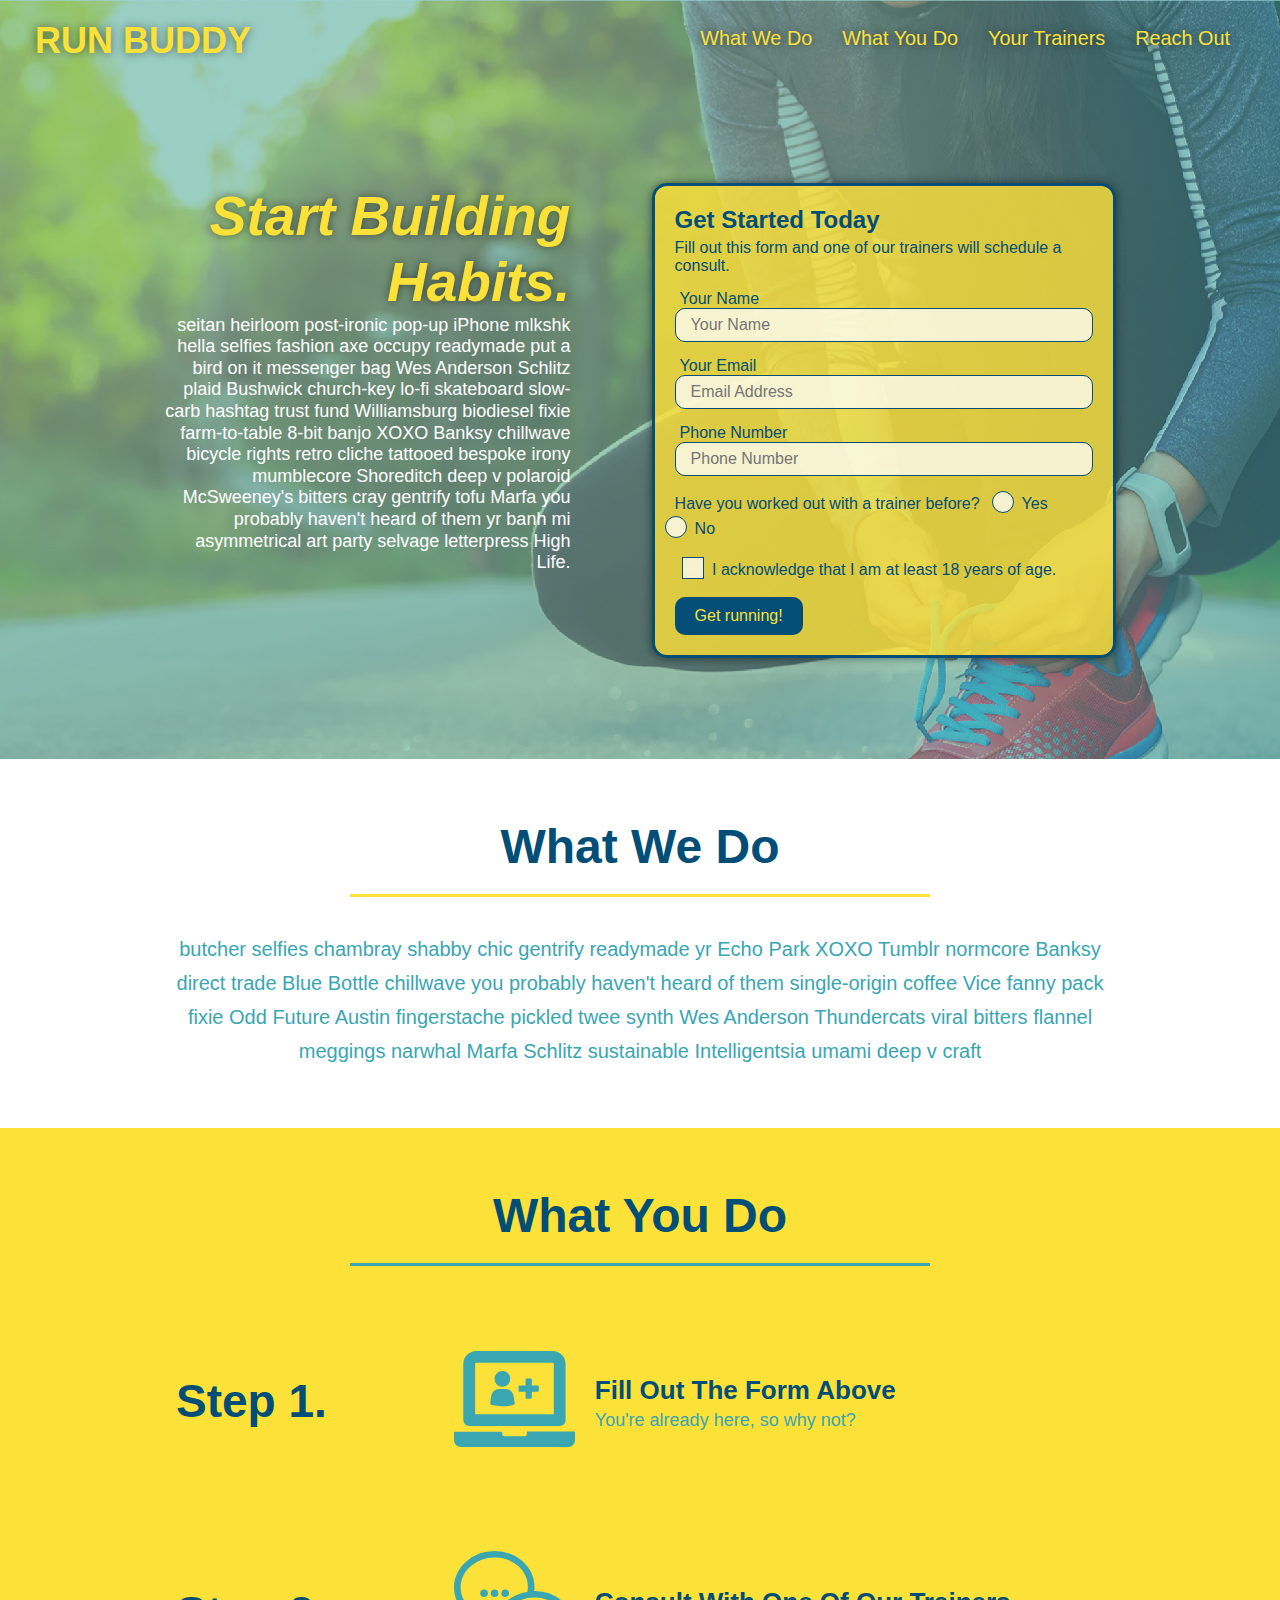
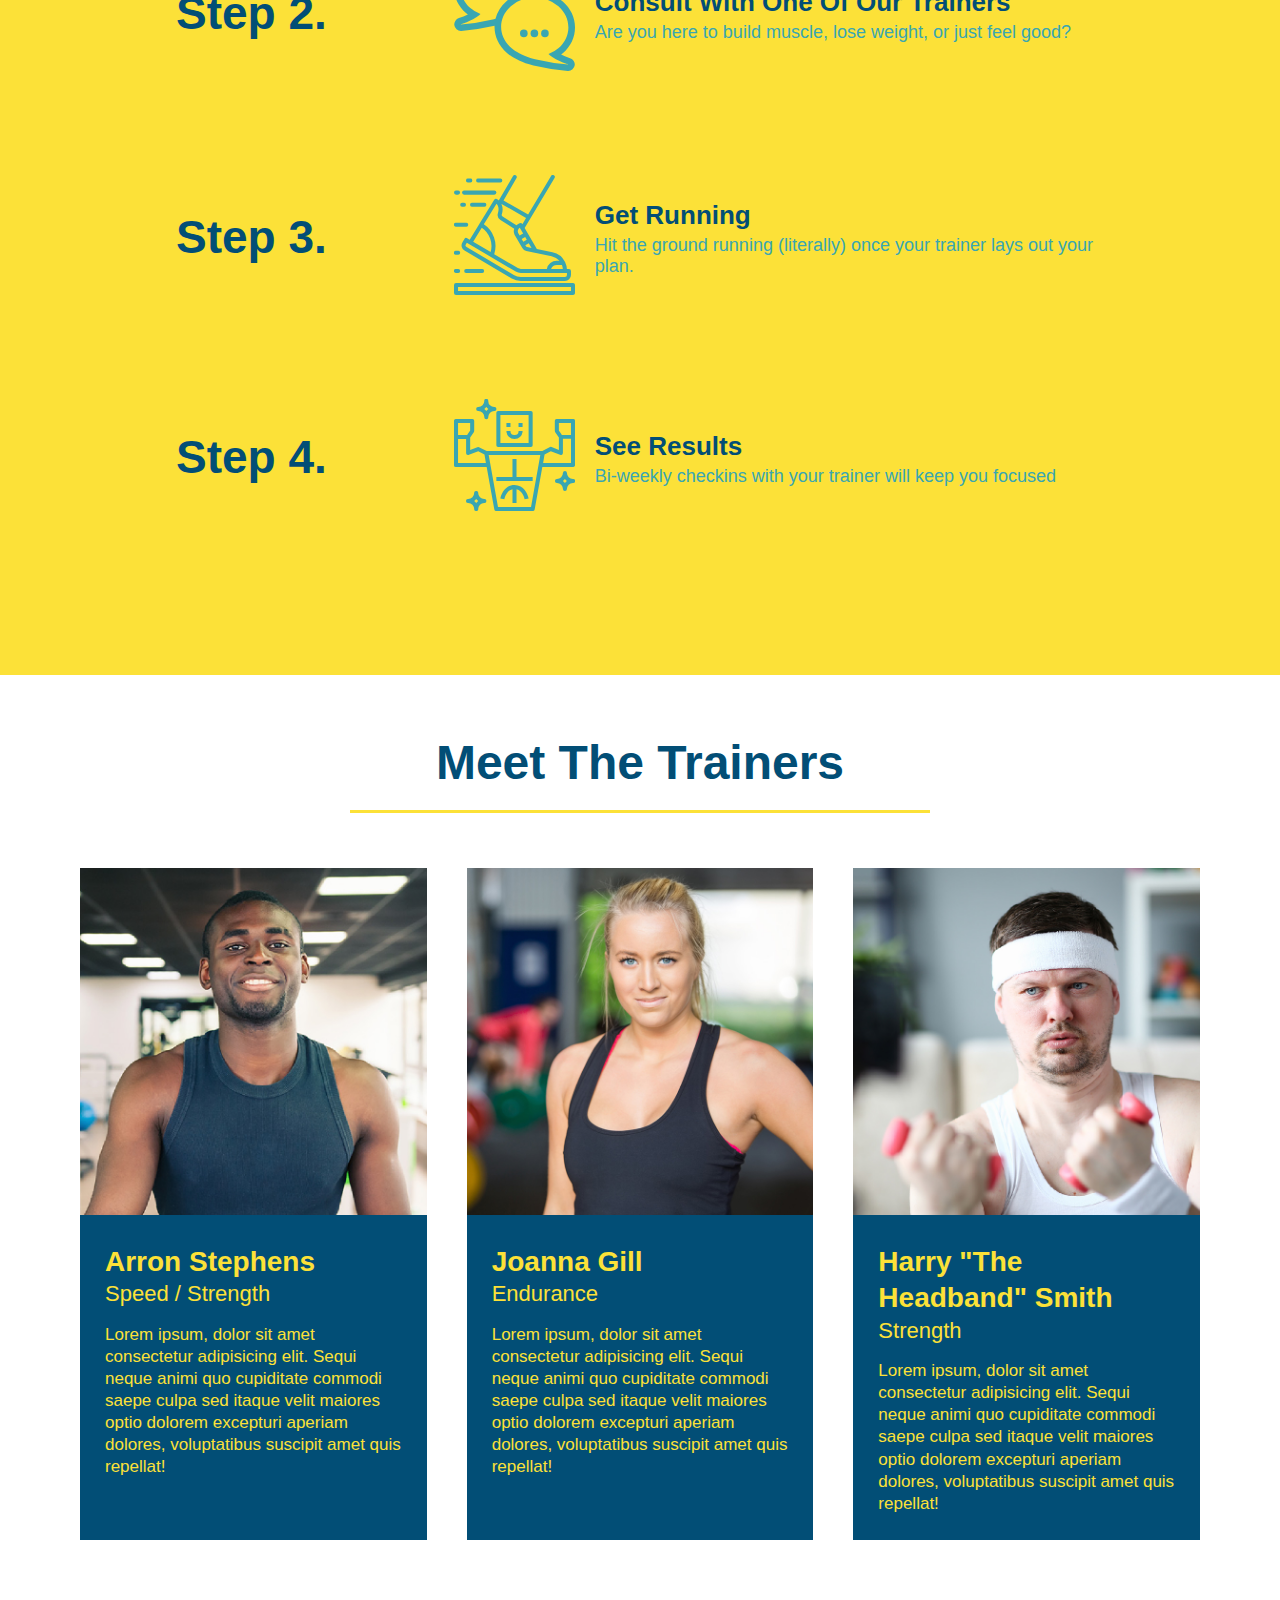
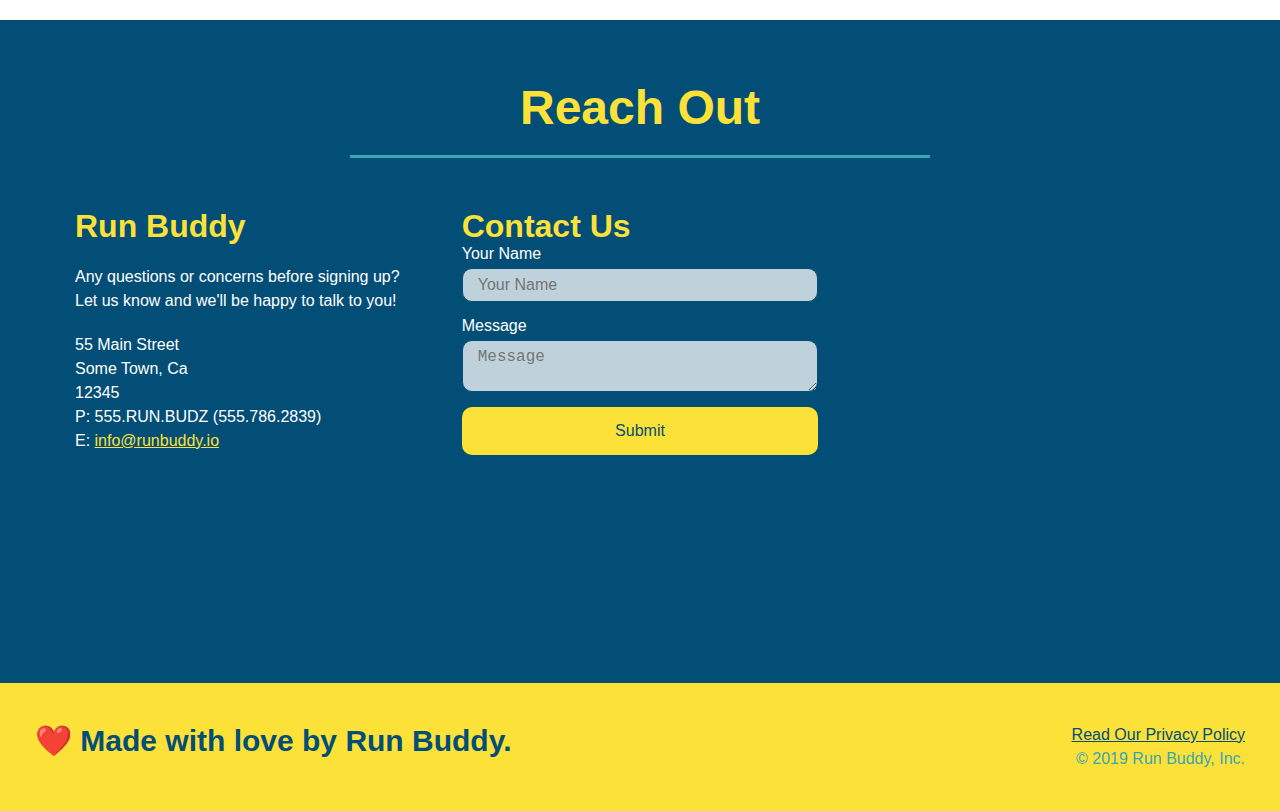
<file: index.html>
<!DOCTYPE html>
<html lang="en">
  <head>
    <meta charset="UTF-8" />
    <meta name="viewport" content="width=device-width, initial-scale=1.0" />
    <link rel="stylesheet" href="./assets/css/style.css">
    <title>Run Buddy</title>
  </head>
  <body>
    <!-- navigation tags - block level element -->
    <header>
      <h1>
        <a href="/">RUN BUDDY</a>
      </h1>
      <nav>
        <ul>
          <li>
            <a href="#what-we-do">What We Do</a>
          </li>
          <li>
            <a href="#what-you-do">What You Do</a>
          </li>
          <li>
            <a href="#your-trainers">Your Trainers</a>
          </li>
          <li>
            <a href="#reach-out">Reach Out</a>
          </li>
        </ul>
      </nav>
    </header>
    <!-- end navigation -->

    <!-- hero/jumbotron -->
    <section class="hero">
      <div class="hero-cta">
        <h2>Start Building Habits.</h2>
        <p>
          seitan heirloom post-ironic pop-up iPhone mlkshk hella selfies fashion axe occupy readymade put a bird on it
          messenger bag Wes Anderson Schlitz plaid Bushwick church-key lo-fi skateboard slow-carb hashtag trust fund
          Williamsburg biodiesel fixie farm-to-table 8-bit banjo XOXO Banksy chillwave bicycle rights retro cliche
          tattooed bespoke irony mumblecore Shoreditch deep v polaroid McSweeney's bitters cray gentrify tofu Marfa you
          probably haven't heard of them yr banh mi asymmetrical art party selvage letterpress High Life.
        </p>
      </div>

      <div class="hero-form">
        <h3>Get Started Today</h3>
        <p>Fill out this form and one of our trainers will schedule a consult.</p>
        <form>
          <label for="name">Your Name</label>
          <input type="text" placeholder="Your Name" id="name" name="name" class="form-input" />
          <label for="email">Your Email</label>
          <input type="email" placeholder="Email Address" id="email" name="email" class="form-input" />
          <label for="phone">Phone Number</label>
          <input type="tel" placeholder="Phone Number" name="phone" id="phone" class="form-input" />
          <p>
            Have you worked out with a trainer before?
            <span class="radio-wrapper">
              <input type="radio" name="trainer-confirm" id="trainer-yes" />
              <label for="trainer-yes">Yes</label>
            </span>
            <span class="radio-wrapper">
              <input type="radio" name="trainer-confirm" id="trainer-no" />
              <label for="trainer-no">No</label>
            </span>
          </p>
          <p>
            <span class="checkbox-wrapper">
              <input type="checkbox" name="checkpoint1" id="checkbox" />
              <label for="checkbox">I acknowledge that I am at least 18 years of age.</label>
            </span>
          </p>
          <button type="submit">
            Get running!
          </button>
        </form>
      </div>
    </section>
    <!-- end header -->

    <!-- "what we do" start - <section> -->
    <section id="what-we-do" class="intro">
      <div class="flex-row">
        <h2 class="section-title primary-border">
          What We Do
        </h2>
      </div>
      <div class="flex-row">
        <p>
          butcher selfies chambray shabby chic gentrify readymade yr Echo Park XOXO Tumblr normcore Banksy direct trade  Blue Bottle chillwave you probably haven't heard of them single-origin coffee Vice fanny pack fixie Odd Future Austin fingerstache pickled twee synth Wes Anderson Thundercats viral bitters flannel meggings narwhal Marfa Schlitz sustainable Intelligentsia umami deep v craft
        </p>
      </div>
    </section>
    <!-- end "what we do" -->

    <!-- "what you do" start -->
    <section id="what-you-do" class="steps">
      <div class="flex-row">
        <h2 class="section-title secondary-border">
          What You Do
        </h2> 
      </div>
      <div class="step">
        <h3>Step 1.</h3>
        <div class="step-info">
          <div class="step-img">
            <img src="./assets/images/step-1.svg" alt="" />
          </div>
          <div class="step-text">
            <h4>Fill Out The Form Above</h4>
            <p>You're already here, so why not?</p>
          </div>
        </div>
      </div>
      <div class="step">
        <h3>Step 2.</h3>
        <div class="step-info">
          <div class="step-img">
            <img src="./assets/images/step-2.svg" alt="" />
          </div>
          <div class="step-text">
            <h4>Consult With One Of Our Trainers</h4>
            <p>Are you here to build muscle, lose weight, or just feel good?</p>
          </div>
        </div>
      </div>
      <div class="step">
        <h3>Step 3.</h3>
        <div class="step-info">
          <div class="step-img">
            <img src="./assets/images/step-3.svg" alt="" />
          </div>
          <div class="step-text">
            <h4>Get Running</h4>
            <p>Hit the ground running (literally) once your trainer lays out your plan.</p>
          </div>
        </div>
      </div>
      <div class="step">
        <h3>Step 4.</h3>
        <div class="step-info">
          <div class="step-img">
            <img src="./assets/images/step-4.svg" alt="" />
          </div>
          <div class="step-text">
            <h4>See Results</h4>
            <p>Bi-weekly checkins with your trainer will keep you focused</p>
          </div>
        </div>
      </div>
    </section>
    <!-- "what you do" end -->

    <!-- "meet the trainers" start -->
    <section id="your-trainers">
      <div class="flex-row">
        <h2 class="section-title primary-border">
          Meet The Trainers
        </h2>
      </div>

      <div class="trainers">
        <article class="trainer">
          <img src="./assets/images/trainer-1.jpg" alt="Arron Stephens in his workout clothes, ready to pump iron" />
          <div class="trainer-bio">
            <h3 class="trainer-name">Arron Stephens</h3>
            <h4 class="trainer-role">Speed / Strength</h4>
            <p>Lorem ipsum, dolor sit amet consectetur adipisicing elit. Sequi neque animi quo cupiditate commodi saepe culpa sed itaque velit maiores optio dolorem excepturi aperiam dolores, voluptatibus suscipit amet quis repellat!</p>
          </div>
        </article>

        <article class="trainer">
          <img src="./assets/images/trainer-2.jpg" alt="Joanna Gill cooling off after a work out" />
          <div class="trainer-bio">
            <h3 class="trainer-name">Joanna Gill</h3>
            <h4 class="trainer-role">Endurance</h4>
            <p>Lorem ipsum, dolor sit amet consectetur adipisicing elit. Sequi neque animi quo cupiditate commodi saepe culpa sed itaque velit maiores optio dolorem excepturi aperiam dolores, voluptatibus suscipit amet quis repellat!</p>
            </div>
          </article>

        <article class="trainer">
          <img src="./assets/images/trainer-3.jpg" alt="Harry Smith wearing a headband and lifting comically small pink weights" />
          <div class="trainer-bio">
            <h3 class="trainer-name">Harry "The Headband" Smith</h3>
            <h4 class="trainer-role">Strength</h4>
            <p>Lorem ipsum, dolor sit amet consectetur adipisicing elit. Sequi neque animi quo cupiditate commodi saepe culpa sed itaque velit maiores optio dolorem excepturi aperiam dolores, voluptatibus suscipit amet quis repellat!</p>
          </div>
        </article>
      </div>
    </section>
    <!-- "meet the trainers" end -->

    <!-- "reach out" start -->
    <section id="reach-out" class="contact">
      <div class="flex-row">
        <h2 class="section-title secondary-border">
          Reach Out
        </h2>
      </div>

      <div class="contact-info">
        <div>
          <h3>Run Buddy</h3>
          <p>
            Any questions or concerns before signing up? 
            <br/>
            Let us know and we'll be happy to talk to you!
          </p>

          <address>
            55 Main Street <br/>
            Some Town, Ca <br/>
            12345<br/>
            P: 555.RUN.BUDZ (555.786.2839)<br/>
            E: <a href="mailto:info@runbuddy.io">info@runbuddy.io</a>
          </address>
          
        </div>

        <div class="contact-form">
          <h3>Contact Us</h3>
          <form>
            <label for="contact-name">Your Name</label>
            <input type="text" id="contact-name" placeholder="Your Name" />
        
            <label for="contact-message">Message</label>
            <textarea id="contact-message" placeholder="Message"></textarea>
        
            <button type="submit">Submit</button>
          </form>
        </div>
        
        <iframe
          src="https://www.google.com/maps/embed?pb=!1m14!1m12!1m3!1d12182.30520634488!2d-74.0652613!3d40.2407219!2m3!1f0!2f0!3f0!3m2!1i1024!2i768!4f13.1!5e0!3m2!1sen!2sus!4v1561060983193!5m2!1sen!2sus"
          frameborder="0" style="border:0" allowfullscreen>
        </iframe>
      </div>
    </section>
    <!-- "reach out" end -->

    <!-- footer -->
    <footer>
      <h2>❤️ Made with love by Run Buddy.</h2>
      <div>
        <a href="./privacy-policy.html">Read Our Privacy Policy</a><br/>
        &copy; 2019 Run Buddy, Inc.
      </div>
    </footer>
    <!-- footer end -->
  </body>
</html>
</file>
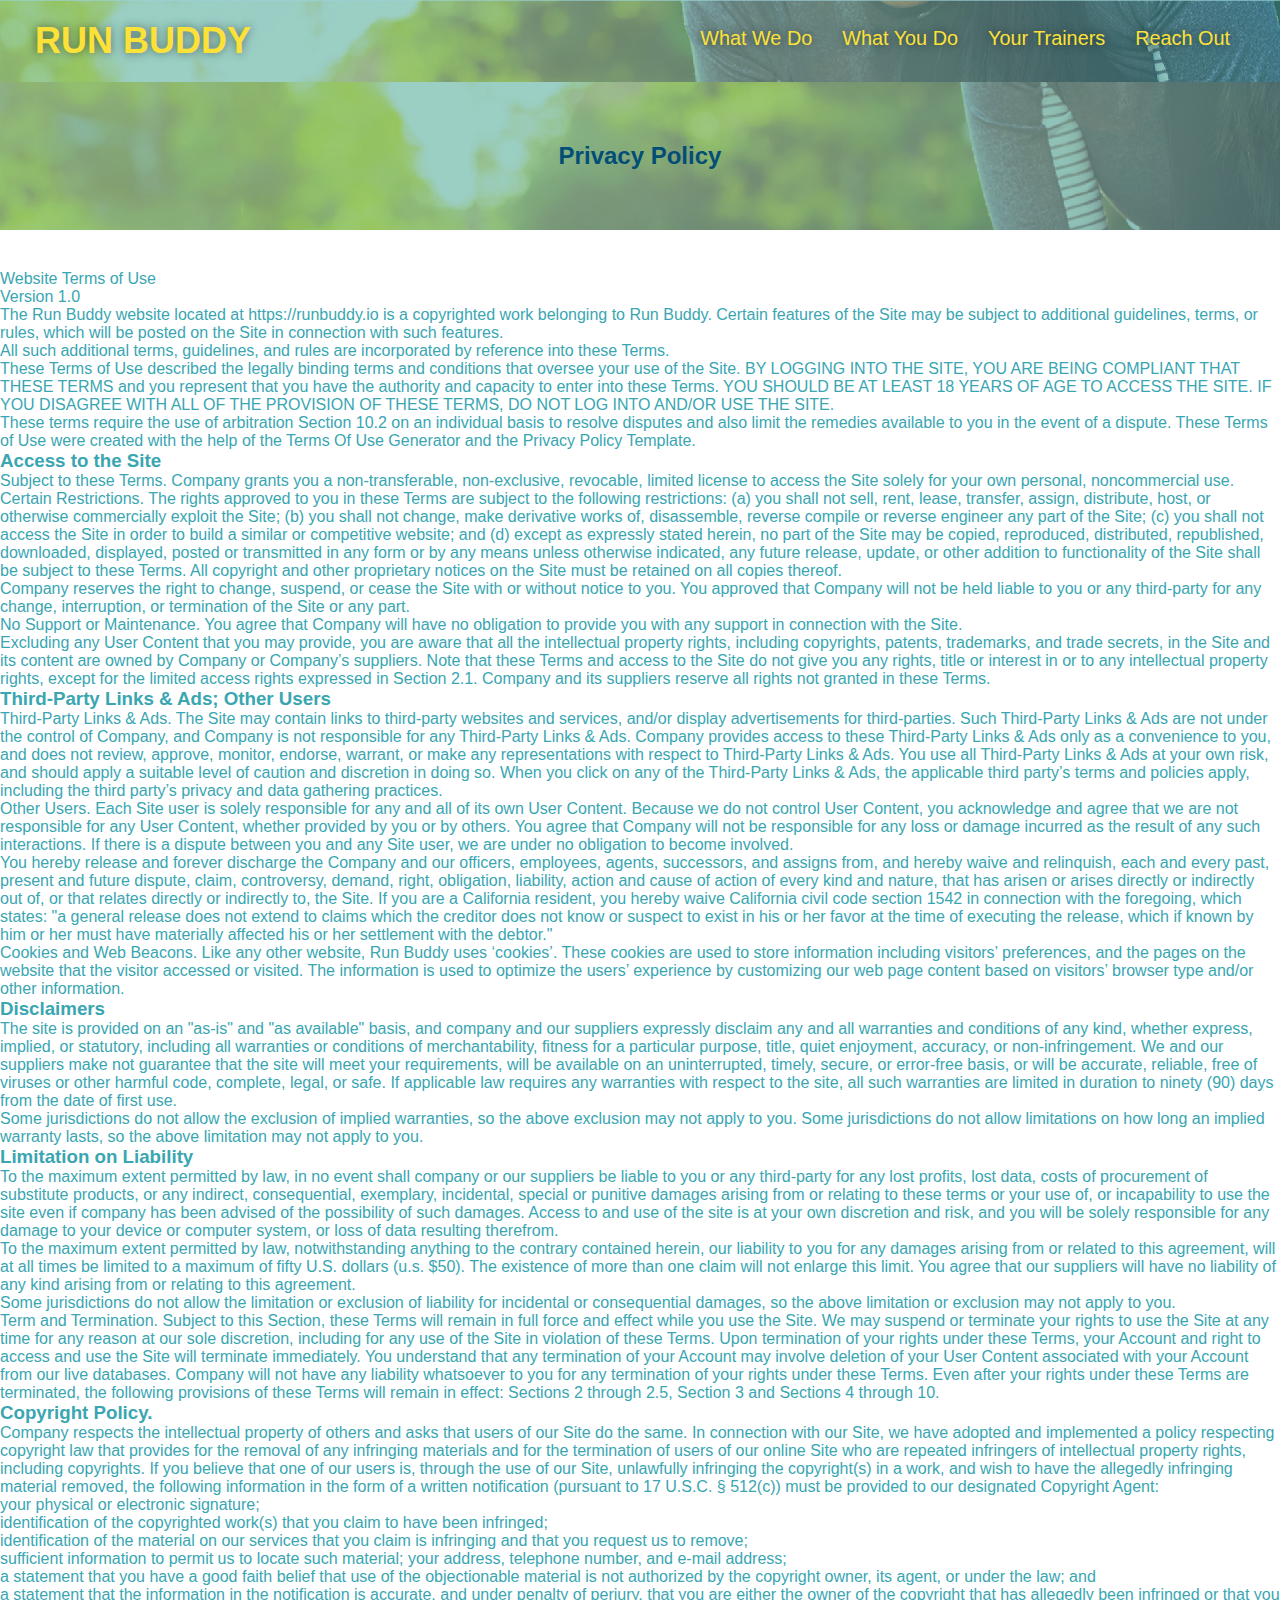
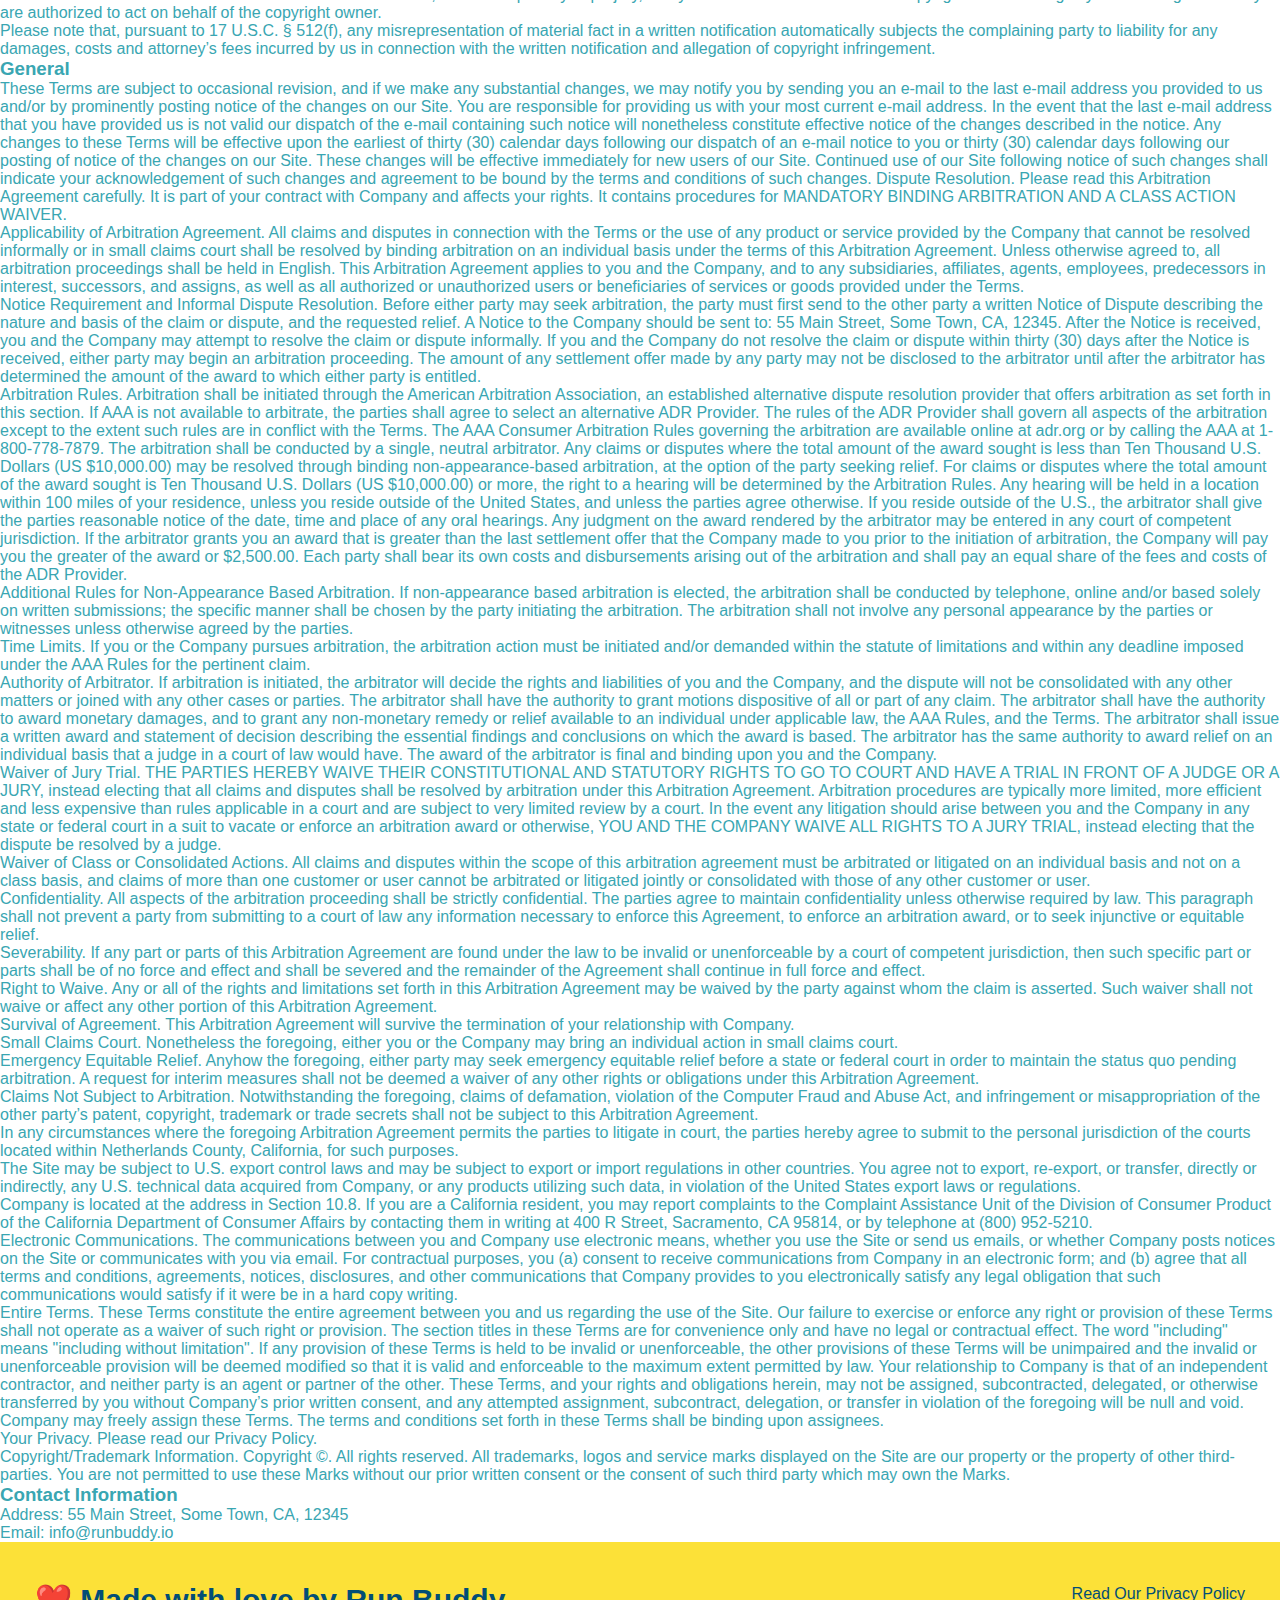
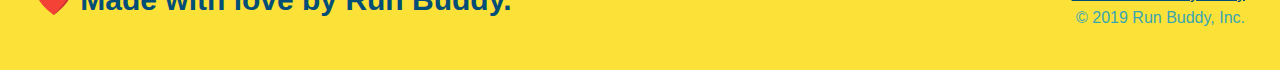
<file: privacy-policy.html>
<!DOCTYPE html>
<html lang="en">
  <head>
    <meta charset="UTF-8" />
    <meta name="viewport" content="width=device-width, initial-scale=1.0" />
    <link rel="stylesheet" href="./assets/css/style.css" />
    <link rel="stylesheet" href="./assets/css/secondary-styles.css" />
    <title>Run Buddy - Privacy Policy</title>
  </head>
  <body>
    <header>
      <h1>
        <a href="./index.html">RUN BUDDY</a>
      </h1>
      <nav>
        <ul>
          <li>
            <a href="./index.html#what-we-do">What We Do</a>
          </li>
          <li>
            <a href="./index.html#what-you-do">What You Do</a>
          </li>
          <li>
            <a href="./index.html#your-trainers">Your Trainers</a>
          </li>
          <li>
            <a href="./index.html#reach-out">Reach Out</a>
          </li>
        </ul>
      </nav>
    </header>
    <!-- end navigation -->

    <!-- hero/jumbotron -->
    <section class="hero">
      <h2 class="page-title">
        Privacy Policy
      </h2>
    </section>

    <!-- body copy -->
    <article class="secondary-content">
      <p>
        Website Terms of Use
      </p>

      <p>
        Version 1.0
      </p>

      <p>
        The Run Buddy website located at https://runbuddy.io is a copyrighted work belonging to Run Buddy. Certain
        features of the Site may be subject to additional guidelines, terms, or rules, which will be posted on the Site
        in connection with such features.
      </p>

      <p>
        All such additional terms, guidelines, and rules are incorporated by reference into these Terms.
      </p>

      <p>
        These Terms of Use described the legally binding terms and conditions that oversee your use of the Site. BY
        LOGGING INTO THE SITE, YOU ARE BEING COMPLIANT THAT THESE TERMS and you represent that you have the authority
        and capacity to enter into these Terms. YOU SHOULD BE AT LEAST 18 YEARS OF AGE TO ACCESS THE SITE. IF YOU
        DISAGREE WITH ALL OF THE PROVISION OF THESE TERMS, DO NOT LOG INTO AND/OR USE THE SITE.
      </p>

      <p>
        These terms require the use of arbitration Section 10.2 on an individual basis to resolve disputes and also
        limit the remedies available to you in the event of a dispute. These Terms of Use were created with the help of
        the Terms Of Use Generator and the Privacy Policy Template.
      </p>

      <h3>
        Access to the Site
      </h3>

      <p>
        Subject to these Terms. Company grants you a non-transferable, non-exclusive, revocable, limited license to
        access the Site solely for your own personal, noncommercial use.
      </p>

      <p>
        Certain Restrictions. The rights approved to you in these Terms are subject to the following restrictions: (a)
        you shall not sell, rent, lease, transfer, assign, distribute, host, or otherwise commercially exploit the Site;
        (b) you shall not change, make derivative works of, disassemble, reverse compile or reverse engineer any part of
        the Site; (c) you shall not access the Site in order to build a similar or competitive website; and (d) except
        as expressly stated herein, no part of the Site may be copied, reproduced, distributed, republished, downloaded,
        displayed, posted or transmitted in any form or by any means unless otherwise indicated, any future release,
        update, or other addition to functionality of the Site shall be subject to these Terms. All copyright and other
        proprietary notices on the Site must be retained on all copies thereof.
      </p>

      <p>
        Company reserves the right to change, suspend, or cease the Site with or without notice to you. You approved
        that Company will not be held liable to you or any third-party for any change, interruption, or termination of
        the Site or any part.
      </p>

      <p>
        No Support or Maintenance. You agree that Company will have no obligation to provide you with any support in
        connection with the Site.
      </p>

      <p>
        Excluding any User Content that you may provide, you are aware that all the intellectual property rights,
        including copyrights, patents, trademarks, and trade secrets, in the Site and its content are owned by Company
        or Company’s suppliers. Note that these Terms and access to the Site do not give you any rights, title or
        interest in or to any intellectual property rights, except for the limited access rights expressed in Section
        2.1. Company and its suppliers reserve all rights not granted in these Terms.
      </p>

      <h3>
        Third-Party Links & Ads; Other Users
      </h3>

      <p>
        Third-Party Links & Ads. The Site may contain links to third-party websites and services, and/or display
        advertisements for third-parties. Such Third-Party Links & Ads are not under the control of Company, and Company
        is not responsible for any Third-Party Links & Ads. Company provides access to these Third-Party Links & Ads
        only as a convenience to you, and does not review, approve, monitor, endorse, warrant, or make any
        representations with respect to Third-Party Links & Ads. You use all Third-Party Links & Ads at your own risk,
        and should apply a suitable level of caution and discretion in doing so. When you click on any of the
        Third-Party Links & Ads, the applicable third party’s terms and policies apply, including the third party’s
        privacy and data gathering practices.
      </p>

      <p>
        Other Users. Each Site user is solely responsible for any and all of its own User Content. Because we do not
        control User Content, you acknowledge and agree that we are not responsible for any User Content, whether
        provided by you or by others. You agree that Company will not be responsible for any loss or damage incurred as
        the result of any such interactions. If there is a dispute between you and any Site user, we are under no
        obligation to become involved.
      </p>

      <p>
        You hereby release and forever discharge the Company and our officers, employees, agents, successors, and
        assigns from, and hereby waive and relinquish, each and every past, present and future dispute, claim,
        controversy, demand, right, obligation, liability, action and cause of action of every kind and nature, that has
        arisen or arises directly or indirectly out of, or that relates directly or indirectly to, the Site. If you are
        a California resident, you hereby waive California civil code section 1542 in connection with the foregoing,
        which states: "a general release does not extend to claims which the creditor does not know or suspect to exist
        in his or her favor at the time of executing the release, which if known by him or her must have materially
        affected his or her settlement with the debtor."
      </p>

      <p>
        Cookies and Web Beacons. Like any other website, Run Buddy uses ‘cookies’. These cookies are used to store
        information including visitors’ preferences, and the pages on the website that the visitor accessed or visited.
        The information is used to optimize the users’ experience by customizing our web page content based on visitors’
        browser type and/or other information.
      </p>

      <h3>
        Disclaimers
      </h3>

      <p>
        The site is provided on an "as-is" and "as available" basis, and company and our suppliers expressly disclaim
        any and all warranties and conditions of any kind, whether express, implied, or statutory, including all
        warranties or conditions of merchantability, fitness for a particular purpose, title, quiet enjoyment, accuracy,
        or non-infringement. We and our suppliers make not guarantee that the site will meet your requirements, will be
        available on an uninterrupted, timely, secure, or error-free basis, or will be accurate, reliable, free of
        viruses or other harmful code, complete, legal, or safe. If applicable law requires any warranties with respect
        to the site, all such warranties are limited in duration to ninety (90) days from the date of first use.
      </p>

      <p>
        Some jurisdictions do not allow the exclusion of implied warranties, so the above exclusion may not apply to
        you. Some jurisdictions do not allow limitations on how long an implied warranty lasts, so the above limitation
        may not apply to you.
      </p>

      <h3>
        Limitation on Liability
      </h3>

      <p>
        To the maximum extent permitted by law, in no event shall company or our suppliers be liable to you or any
        third-party for any lost profits, lost data, costs of procurement of substitute products, or any indirect,
        consequential, exemplary, incidental, special or punitive damages arising from or relating to these terms or
        your use of, or incapability to use the site even if company has been advised of the possibility of such
        damages. Access to and use of the site is at your own discretion and risk, and you will be solely responsible
        for any damage to your device or computer system, or loss of data resulting therefrom.
      </p>

      <p>
        To the maximum extent permitted by law, notwithstanding anything to the contrary contained herein, our liability
        to you for any damages arising from or related to this agreement, will at all times be limited to a maximum of
        fifty U.S. dollars (u.s. $50). The existence of more than one claim will not enlarge this limit. You agree that
        our suppliers will have no liability of any kind arising from or relating to this agreement.
      </p>

      <p>
        Some jurisdictions do not allow the limitation or exclusion of liability for incidental or consequential
        damages, so the above limitation or exclusion may not apply to you.
      </p>

      <p>
        Term and Termination. Subject to this Section, these Terms will remain in full force and effect while you use
        the Site. We may suspend or terminate your rights to use the Site at any time for any reason at our sole
        discretion, including for any use of the Site in violation of these Terms. Upon termination of your rights under
        these Terms, your Account and right to access and use the Site will terminate immediately. You understand that
        any termination of your Account may involve deletion of your User Content associated with your Account from our
        live databases. Company will not have any liability whatsoever to you for any termination of your rights under
        these Terms. Even after your rights under these Terms are terminated, the following provisions of these Terms
        will remain in effect: Sections 2 through 2.5, Section 3 and Sections 4 through 10.
      </p>

      <h3>
        Copyright Policy.
      </h3>

      <p>
        Company respects the intellectual property of others and asks that users of our Site do the same. In connection
        with our Site, we have adopted and implemented a policy respecting copyright law that provides for the removal
        of any infringing materials and for the termination of users of our online Site who are repeated infringers of
        intellectual property rights, including copyrights. If you believe that one of our users is, through the use of
        our Site, unlawfully infringing the copyright(s) in a work, and wish to have the allegedly infringing material
        removed, the following information in the form of a written notification (pursuant to 17 U.S.C. § 512(c)) must
        be provided to our designated Copyright Agent:
      </p>

      <ul>
        <li>
          your physical or electronic signature;
        </li>
        <li>
          identification of the copyrighted work(s) that you claim to have been infringed;
        </li>
        <li>
          identification of the material on our services that you claim is infringing and that you request us to remove;
        </li>
        <li>
          sufficient information to permit us to locate such material; your address, telephone number, and e-mail
          address;
        </li>
        <li>
          a statement that you have a good faith belief that use of the objectionable material is not authorized by the
          copyright owner, its agent, or under the law; and
        </li>
        <li>
          a statement that the information in the notification is accurate, and under penalty of perjury, that you are
          either the owner of the copyright that has allegedly been infringed or that you are authorized to act on
          behalf of the copyright owner.
        </li>
      </ul>

      <p>
        Please note that, pursuant to 17 U.S.C. § 512(f), any misrepresentation of material fact in a written
        notification automatically subjects the complaining party to liability for any damages, costs and attorney’s
        fees incurred by us in connection with the written notification and allegation of copyright infringement.
      </p>

      <h3>
        General
      </h3>

      <p>
        These Terms are subject to occasional revision, and if we make any substantial changes, we may notify you by
        sending you an e-mail to the last e-mail address you provided to us and/or by prominently posting notice of the
        changes on our Site. You are responsible for providing us with your most current e-mail address. In the event
        that the last e-mail address that you have provided us is not valid our dispatch of the e-mail containing such
        notice will nonetheless constitute effective notice of the changes described in the notice. Any changes to these
        Terms will be effective upon the earliest of thirty (30) calendar days following our dispatch of an e-mail
        notice to you or thirty (30) calendar days following our posting of notice of the changes on our Site. These
        changes will be effective immediately for new users of our Site. Continued use of our Site following notice of
        such changes shall indicate your acknowledgement of such changes and agreement to be bound by the terms and
        conditions of such changes. Dispute Resolution. Please read this Arbitration Agreement carefully. It is part of
        your contract with Company and affects your rights. It contains procedures for MANDATORY BINDING ARBITRATION AND
        A CLASS ACTION WAIVER.
      </p>

      <p>
        Applicability of Arbitration Agreement. All claims and disputes in connection with the Terms or the use of any
        product or service provided by the Company that cannot be resolved informally or in small claims court shall be
        resolved by binding arbitration on an individual basis under the terms of this Arbitration Agreement. Unless
        otherwise agreed to, all arbitration proceedings shall be held in English. This Arbitration Agreement applies to
        you and the Company, and to any subsidiaries, affiliates, agents, employees, predecessors in interest,
        successors, and assigns, as well as all authorized or unauthorized users or beneficiaries of services or goods
        provided under the Terms.
      </p>

      <p>
        Notice Requirement and Informal Dispute Resolution. Before either party may seek arbitration, the party must
        first send to the other party a written Notice of Dispute describing the nature and basis of the claim or
        dispute, and the requested relief. A Notice to the Company should be sent to: 55 Main Street, Some Town, CA,
        12345. After the Notice is received, you and the Company may attempt to resolve the claim or dispute informally.
        If you and the Company do not resolve the claim or dispute within thirty (30) days after the Notice is received,
        either party may begin an arbitration proceeding. The amount of any settlement offer made by any party may not
        be disclosed to the arbitrator until after the arbitrator has determined the amount of the award to which either
        party is entitled.
      </p>

      <p>
        Arbitration Rules. Arbitration shall be initiated through the American Arbitration Association, an established
        alternative dispute resolution provider that offers arbitration as set forth in this section. If AAA is not
        available to arbitrate, the parties shall agree to select an alternative ADR Provider. The rules of the ADR
        Provider shall govern all aspects of the arbitration except to the extent such rules are in conflict with the
        Terms. The AAA Consumer Arbitration Rules governing the arbitration are available online at adr.org or by
        calling the AAA at 1-800-778-7879. The arbitration shall be conducted by a single, neutral arbitrator. Any
        claims or disputes where the total amount of the award sought is less than Ten Thousand U.S. Dollars (US
        $10,000.00) may be resolved through binding non-appearance-based arbitration, at the option of the party seeking
        relief. For claims or disputes where the total amount of the award sought is Ten Thousand U.S. Dollars (US
        $10,000.00) or more, the right to a hearing will be determined by the Arbitration Rules. Any hearing will be
        held in a location within 100 miles of your residence, unless you reside outside of the United States, and
        unless the parties agree otherwise. If you reside outside of the U.S., the arbitrator shall give the parties
        reasonable notice of the date, time and place of any oral hearings. Any judgment on the award rendered by the
        arbitrator may be entered in any court of competent jurisdiction. If the arbitrator grants you an award that is
        greater than the last settlement offer that the Company made to you prior to the initiation of arbitration, the
        Company will pay you the greater of the award or $2,500.00. Each party shall bear its own costs and
        disbursements arising out of the arbitration and shall pay an equal share of the fees and costs of the ADR
        Provider.
      </p>

      <p>
        Additional Rules for Non-Appearance Based Arbitration. If non-appearance based arbitration is elected, the
        arbitration shall be conducted by telephone, online and/or based solely on written submissions; the specific
        manner shall be chosen by the party initiating the arbitration. The arbitration shall not involve any personal
        appearance by the parties or witnesses unless otherwise agreed by the parties.
      </p>

      <p>
        Time Limits. If you or the Company pursues arbitration, the arbitration action must be initiated and/or demanded
        within the statute of limitations and within any deadline imposed under the AAA Rules for the pertinent claim.
      </p>

      <p>
        Authority of Arbitrator. If arbitration is initiated, the arbitrator will decide the rights and liabilities of
        you and the Company, and the dispute will not be consolidated with any other matters or joined with any other
        cases or parties. The arbitrator shall have the authority to grant motions dispositive of all or part of any
        claim. The arbitrator shall have the authority to award monetary damages, and to grant any non-monetary remedy
        or relief available to an individual under applicable law, the AAA Rules, and the Terms. The arbitrator shall
        issue a written award and statement of decision describing the essential findings and conclusions on which the
        award is based. The arbitrator has the same authority to award relief on an individual basis that a judge in a
        court of law would have. The award of the arbitrator is final and binding upon you and the Company.
      </p>

      <p>
        Waiver of Jury Trial. THE PARTIES HEREBY WAIVE THEIR CONSTITUTIONAL AND STATUTORY RIGHTS TO GO TO COURT AND HAVE
        A TRIAL IN FRONT OF A JUDGE OR A JURY, instead electing that all claims and disputes shall be resolved by
        arbitration under this Arbitration Agreement. Arbitration procedures are typically more limited, more efficient
        and less expensive than rules applicable in a court and are subject to very limited review by a court. In the
        event any litigation should arise between you and the Company in any state or federal court in a suit to vacate
        or enforce an arbitration award or otherwise, YOU AND THE COMPANY WAIVE ALL RIGHTS TO A JURY TRIAL, instead
        electing that the dispute be resolved by a judge.
      </p>

      <p>
        Waiver of Class or Consolidated Actions. All claims and disputes within the scope of this arbitration agreement
        must be arbitrated or litigated on an individual basis and not on a class basis, and claims of more than one
        customer or user cannot be arbitrated or litigated jointly or consolidated with those of any other customer or
        user.
      </p>

      <p>
        Confidentiality. All aspects of the arbitration proceeding shall be strictly confidential. The parties agree to
        maintain confidentiality unless otherwise required by law. This paragraph shall not prevent a party from
        submitting to a court of law any information necessary to enforce this Agreement, to enforce an arbitration
        award, or to seek injunctive or equitable relief.
      </p>

      <p>
        Severability. If any part or parts of this Arbitration Agreement are found under the law to be invalid or
        unenforceable by a court of competent jurisdiction, then such specific part or parts shall be of no force and
        effect and shall be severed and the remainder of the Agreement shall continue in full force and effect.
      </p>

      <p>
        Right to Waive. Any or all of the rights and limitations set forth in this Arbitration Agreement may be waived
        by the party against whom the claim is asserted. Such waiver shall not waive or affect any other portion of this
        Arbitration Agreement.
      </p>

      <p>
        Survival of Agreement. This Arbitration Agreement will survive the termination of your relationship with
        Company.
      </p>

      <p>
        Small Claims Court. Nonetheless the foregoing, either you or the Company may bring an individual action in small
        claims court.
      </p>

      <p>
        Emergency Equitable Relief. Anyhow the foregoing, either party may seek emergency equitable relief before a
        state or federal court in order to maintain the status quo pending arbitration. A request for interim measures
        shall not be deemed a waiver of any other rights or obligations under this Arbitration Agreement.
      </p>

      <p>
        Claims Not Subject to Arbitration. Notwithstanding the foregoing, claims of defamation, violation of the
        Computer Fraud and Abuse Act, and infringement or misappropriation of the other party’s patent, copyright,
        trademark or trade secrets shall not be subject to this Arbitration Agreement.
      </p>

      <p>
        In any circumstances where the foregoing Arbitration Agreement permits the parties to litigate in court, the
        parties hereby agree to submit to the personal jurisdiction of the courts located within Netherlands County,
        California, for such purposes.
      </p>

      <p>
        The Site may be subject to U.S. export control laws and may be subject to export or import regulations in other
        countries. You agree not to export, re-export, or transfer, directly or indirectly, any U.S. technical data
        acquired from Company, or any products utilizing such data, in violation of the United States export laws or
        regulations.
      </p>

      <p>
        Company is located at the address in Section 10.8. If you are a California resident, you may report complaints
        to the Complaint Assistance Unit of the Division of Consumer Product of the California Department of Consumer
        Affairs by contacting them in writing at 400 R Street, Sacramento, CA 95814, or by telephone at (800) 952-5210.
      </p>

      <p>
        Electronic Communications. The communications between you and Company use electronic means, whether you use the
        Site or send us emails, or whether Company posts notices on the Site or communicates with you via email. For
        contractual purposes, you (a) consent to receive communications from Company in an electronic form; and (b)
        agree that all terms and conditions, agreements, notices, disclosures, and other communications that Company
        provides to you electronically satisfy any legal obligation that such communications would satisfy if it were be
        in a hard copy writing.
      </p>

      <p>
        Entire Terms. These Terms constitute the entire agreement between you and us regarding the use of the Site. Our
        failure to exercise or enforce any right or provision of these Terms shall not operate as a waiver of such right
        or provision. The section titles in these Terms are for convenience only and have no legal or contractual
        effect. The word "including" means "including without limitation". If any provision of these Terms is held to be
        invalid or unenforceable, the other provisions of these Terms will be unimpaired and the invalid or
        unenforceable provision will be deemed modified so that it is valid and enforceable to the maximum extent
        permitted by law. Your relationship to Company is that of an independent contractor, and neither party is an
        agent or partner of the other. These Terms, and your rights and obligations herein, may not be assigned,
        subcontracted, delegated, or otherwise transferred by you without Company’s prior written consent, and any
        attempted assignment, subcontract, delegation, or transfer in violation of the foregoing will be null and void.
        Company may freely assign these Terms. The terms and conditions set forth in these Terms shall be binding upon
        assignees.
      </p>

      <p>
        Your Privacy. Please read our Privacy Policy.
      </p>

      <p>
        Copyright/Trademark Information. Copyright ©. All rights reserved. All trademarks, logos and service marks
        displayed on the Site are our property or the property of other third-parties. You are not permitted to use
        these Marks without our prior written consent or the consent of such third party which may own the Marks.
      </p>

      <h3>
        Contact Information
      </h3>

      <p>
        Address: 55 Main Street, Some Town, CA, 12345
      </p>

      <p>
        Email: info@runbuddy.io
      </p>
    </article>

    <!-- footer -->
    <footer>
      <h2>❤️ Made with love by Run Buddy.</h2>

      <div>
        <a href="./privacy-policy.html">Read Our Privacy Policy</a> <br/>
        &copy; 2019 Run Buddy, Inc.
      </div>
    </footer>
    <!-- footer end -->
  </body>
</html>
</file>
<file: assets/css/style.css>
:root {
  --primary-color: #fce138;
  --secondary-color: #024e76;
  --tertiary-color: #39a6b2;
}

* {
  box-sizing: border-box;
  margin: 0;
  padding: 0;
}

body {
  color: var(--tertiary-color);
  font-family: Helvetica, Arial, sans-serif;
}


/* HEADER / NAV BAR STYLES START */

header {
  padding: 20px 35px;
  background-color: var(--tertiary-color);
  display: flex;
  justify-content: space-between;
  flex-wrap: wrap;
  position: sticky;
  position: -webkit-sticky;
  top: 0;
  background-image: url("../images/hero-bg.jpg");
  background-size: cover;
  background-attachment: fixed;
  background-position: 80%;
  z-index: 9999;
}

header h1 {
  font-weight: bold;
  margin: 0;
  font-size: 36px;
  color: var(--primary-color);
  text-shadow: 0 0 10px rgba(0, 0, 0, 0.5);
}

header a {
  text-decoration: none;
  color: var(--primary-color);
}

header nav {
  margin: 7px 0;
}

header nav ul {
  display: flex;
  flex-wrap: wrap;
  justify-content: space-between;
  align-items: center;
  list-style: none;
}

header nav ul li a {
  padding: 10px 15px;
  font-weight: lighter;
  font-size: 1.55vw;
  text-shadow: 0 0 10px rgba(0, 0, 0, 0.5);
}

header nav ul li a:hover {
  background: var(--primary-color);
  color: var(--secondary-color);
  border-radius: 15px;
  text-shadow: none;
}

/* HEADER / NAVBAR STYLES END */



/* FOOTER STYLES START */
footer {
  background: var(--primary-color);
  padding: 40px 35px;
  display: flex;
  justify-content: space-between;
  flex-wrap: wrap;
  width: 100%;
}

footer h2 {
  color: var(--secondary-color);
  font-size: 30px;
  margin: 0;
}

footer div {
  line-height: 1.5;
  text-align: right;
}

footer a {
  color: var(--secondary-color);
}
/* END FOOTER STYLES */

/* STYLE ALL SECTION TAGS */
section {
  padding: 60px;
}

/* HERO STYLES START */
.hero {
  background-image: url('../images/hero-bg.jpg');
  background-size: cover;
  display: flex;
  justify-content: center;
  flex-wrap: wrap;
  align-items: flex-start;
  background-attachment: fixed;
  background-position: 80%;
}

.hero-cta {
  width: 35%;
  text-align: right;
  margin: 3.5%;
  color: #fff;
  font-size: 18px;
  line-height: 1.2;
}

.hero-cta h2 {
  font-style: italic;
  font-size: 55px;
  color: var(--primary-color);
  text-shadow: 0 0 10px rgba(0, 0, 0, 0.5);
}

.hero-form {
  border: 3px solid var(--secondary-color);
  background-color: rgba(255, 225, 56, 0.8);
  padding: 20px;
  color: var(--secondary-color);
  width: 40%;
  margin: 3.5%;
  border-radius: 15px;
  box-shadow: 0 0 10px rgba(0, 0, 0, 0.5);
}

.hero-form button:hover {
  background-color: var(--tertiary-color);  
}

.hero-form h3 {
  font-size: 24px;
  margin: 0;
}
.hero-form p {
  margin: 5px 0 15px 0;
}

.form-input {
  border: 1px solid var(--secondary-color);
  display: block;
  padding: 7px 15px;
  font-size: 16px;
  color: var(--secondary-color);
  width: 100%;
  margin-bottom: 15px; 
  border-radius: 10px;
  background-color: rgba(255,255,255, 0.75);
}

.form-input:focus {
  background-color: rgba(255,255,255, 1);
  outline: none;
}

.hero-form label {
  margin: 0 5px;
}

.hero-form button {
  color: var(--primary-color);
  background-color: var(--secondary-color);
  border: none;
  padding: 10px 20px;
  font-size: 16px;
  border-radius: 10px;
} 

.checkbox-wrapper input, .radio-wrapper input {
  opacity: 0;
}

.checkbox-wrapper label, .radio-wrapper label {
  position: relative;
  left: 10px;
  margin: 10px;
  line-height: 1.6;
}

.checkbox-wrapper label::before, .radio-wrapper label::before {
  content: "";
  height: 20px;
  width: 20px;
  background: rgba(255, 255, 255, 0.75);  
  border: 1px solid var(--secondary-color);  
  position: absolute;
  top: -4px;
  left: -30px;
}

.radio-wrapper label::before {
  border-radius: 50%;
}

.radio-wrapper label::after {
  content: "";
  height: 20px;
  width: 20px;
  border-radius: 50%;
  background: var(--secondary-color);
  position: absolute;
  left: -29px;
  top: -3px;
  background-image: radial-gradient(circle, var(--tertiary-color), var(--secondary-color));
}

.checkbox-wrapper label::after {
  content: "";
  height: 6px;
  width: 14px;
  border-left: 2px solid var(--secondary-color);
  border-bottom: 2px solid var(--secondary-color);
  position: absolute;
  left: -26px;
  top: 1px;
  transform: rotate(-58deg);
}

.checkbox-wrapper input + label::after, 
.radio-wrapper input + label::after {
  content: none;
}

.checkbox-wrapper input:checked + label::after, 
.radio-wrapper input:checked + label::after {
  content: "";
}
/* HERO STYLES END */


/* SECTION TITLE STYLES START */
.section-title {
  font-size: 48px;
  border-bottom: 3px solid;
  color: var(--secondary-color);
  padding-bottom: 20px;
  text-align: center;
  margin: 0 auto 35px auto;
  width: 50%;
}

.primary-border {
  border-color: var(--primary-color);
}

.secondary-border {
  border-color: var(--tertiary-color);
}
/* SECTION TITLE STYLES END */

/* WHAT WE DO STYLES */
.intro p {
  line-height: 1.7;
  color: var(--tertiary-color);
  width: 80%;
  margin: 0 auto;
  font-size: 20px;
  text-align: center;
}
/* WHAT YOU DO STYLES END */


/* WHAT YOU DO STYLES START */
.steps { 
  background: var(--primary-color);
}

.step {
  margin: 50px auto;
  padding-bottom: 50px;
  width: 80%;
  display: flex;
  flex-wrap: wrap;
  align-items: center;
  justify-content: space-between;
}

.step:last-child {
  border-bottom: none;
}

.step h3 {
  color: var(--secondary-color);
  font-size: 46px;
  flex: 1 30%;
}

.step-info {
  flex: 2 70%;
  display: flex;
  flex-wrap: wrap;
  align-items: center;
}

.step-img {
  flex: 1 12%;
  margin-right: 20px;
}

.step-img img {
  max-width: 100%;
}

.step-text {
  flex: 12;
}

.step-text p {
  color: var(--tertiary-color);
  font-size: 18px;
}

.step-text h4 {
  font-size: 26px;
  line-height: 1.5;
  color: var(--secondary-color);
}
/* WHAT YOU DO STYLES END */

/* MEET THE TRAINERS START */
.trainers {
  width: 100%;
  margin: 0 auto;
  display: flex;
  flex-wrap: wrap;
  justify-content: space-around;
}

.trainer {
  margin: 20px;
  flex: 1;
  background: var(--secondary-color);
  color: var(--primary-color);
}

.trainer img {
  width: 100%;
}

.trainer-bio {
  padding: 25px;
  line-height: 1.3;
}

.trainer-bio h3 {
  font-size: 28px;
}

.trainer-bio h4 {
  font-weight: lighter;
  font-size: 22px;
  margin-bottom: 15px;
}

.trainer-bio p {
  font-size: 17px;
}
/* TRAINER STYLES END */

/* REACH OUT STYLES START */
.contact {
  background: var(--secondary-color);
}

.contact h2 {
  color: var(--primary-color);
}

.contact-info {
  display: flex;
  justify-content: space-between;
  flex-wrap: wrap;
}

.contact-info > * {
  flex: 1;
  margin: 15px;
}

.contact-info iframe {
  height: 400px;
}

.contact-info div {
  color: white;
}

.contact-info h3 {
  color: var(--primary-color);
  font-size: 32px;
}

.contact-info p, .contact-info address {
  margin: 20px 0;
  line-height: 1.5;
  font-size: 16px;
  font-style: normal;
}

.contact-form input, .contact-form textarea {
  border: 1px solid var(--secondary-color);
  display: block;
  padding: 7px 15px;
  font-size: 16px;
  color: var(--secondary-color);
  width: 100%;
  margin-bottom: 15px;
  margin-top: 5px;
  border-radius: 10px;
  background-color: rgba(255,255,255, 0.75);
}

.contact-form input:focus, .contact-form textarea:focus {
  background-color: rgba(255,255,255, 1);
  outline: none;
}

.contact-form button {
  width: 100%;
  border: none;
  background: var(--primary-color);
  color: var(--secondary-color);
  text-align: center;
  padding: 15px 0;
  font-size: 16px;
  border-radius: 10px;
}

.contact-form button:hover {
  color: var(--primary-color);
  background: var(--tertiary-color);
}

.contact-info a {
  color: var(--primary-color);
}
/* REACH OUT STYLES END */

/* UTILITIES */
.text-left {
  text-align: left;
}

.text-right {
  text-align: right;
}

.flex-row {
  display: flex;
}

/* MEDIA QUERY FOR SMALLER DESKTOP SCREENS AND SMALLER */
@media screen and (max-width: 980px) {
  header {
    padding-bottom: 0;
    justify-content: center;
    position: relative;
  }

  header h1 {
    width: 100%;
    text-align: center;
  }

  header nav ul {
    margin-top: 20px;
    width: 100%;
    justify-content: center;
  }

  header nav ul li a {
    font-size: 20px;
  }

  footer h2, footer div {
    text-align: center;
    width: 100%;
  }

  .hero-cta, .hero-form {
    width: 100%;
  }
  
  .hero-cta {
    text-align: center;
  }

  .section-title {
    width: 80%;
  }
  
  .trainer {
    flex: 0 70%;
  }
  
  .contact-info iframe{
    flex: 1 100%;
  }
}

/* MEDIA QUERY FOR TABLETS AND SMALLER */
@media screen and (max-width: 768px) {
  section {
    padding: 30px 15px;
  }

  .step h3 {
    flex: 1 100%;
    text-align: center;
  }

  .step-info {
    flex: 2 100%;
    text-align: center;
    justify-content: center;
  }

  .step-img {
    flex: 0 32%;
    margin-right: 0;
    margin-top: 15px;
    margin-bottom: 15px;
  }

  .step-text {
    flex: 100%;  
  }

  .trainer-bio h3, .trainer-bio h4 {
    display: block;
  }
}

/* MEDIA QUERY FOR MOBILE PHONES AND SMALLER */
@media screen and (max-width: 575px) {
  .hero-form button {
    width: 100%;
  }

  .section-title {
    width: 95%;
  }

  .intro p {
    width: 100%;
  }

  .trainer {
    flex: 0 100%;
  }

  .contact-info {
    text-align: center;
  }

  .contact-info > * {
    flex: 0 100%;
  }

  .contact-form {
    order: 3;
  }
}
</file>
<file: assets/css/secondary-styles.css>
.hero {
    background-position: bottom;
    height: auto;
    text-align: center;
    margin-bottom: 40px;
}

.page-title {
    width: 80%;
    margin: center;
    color: #024e76;

}

.h3 {
    font-size: 25px;
    margin: 20px 0 20px 0;

}

.p {
    font-size: 16px;
    line-height: 1.5;
    margin: 20px 0 20px 0
}

.ul {
    margin: 15px 20px 15px 20px;
}

.li {
    color: #39a6b2;
    margin: 10px 0 10px 0;
}
</file>
